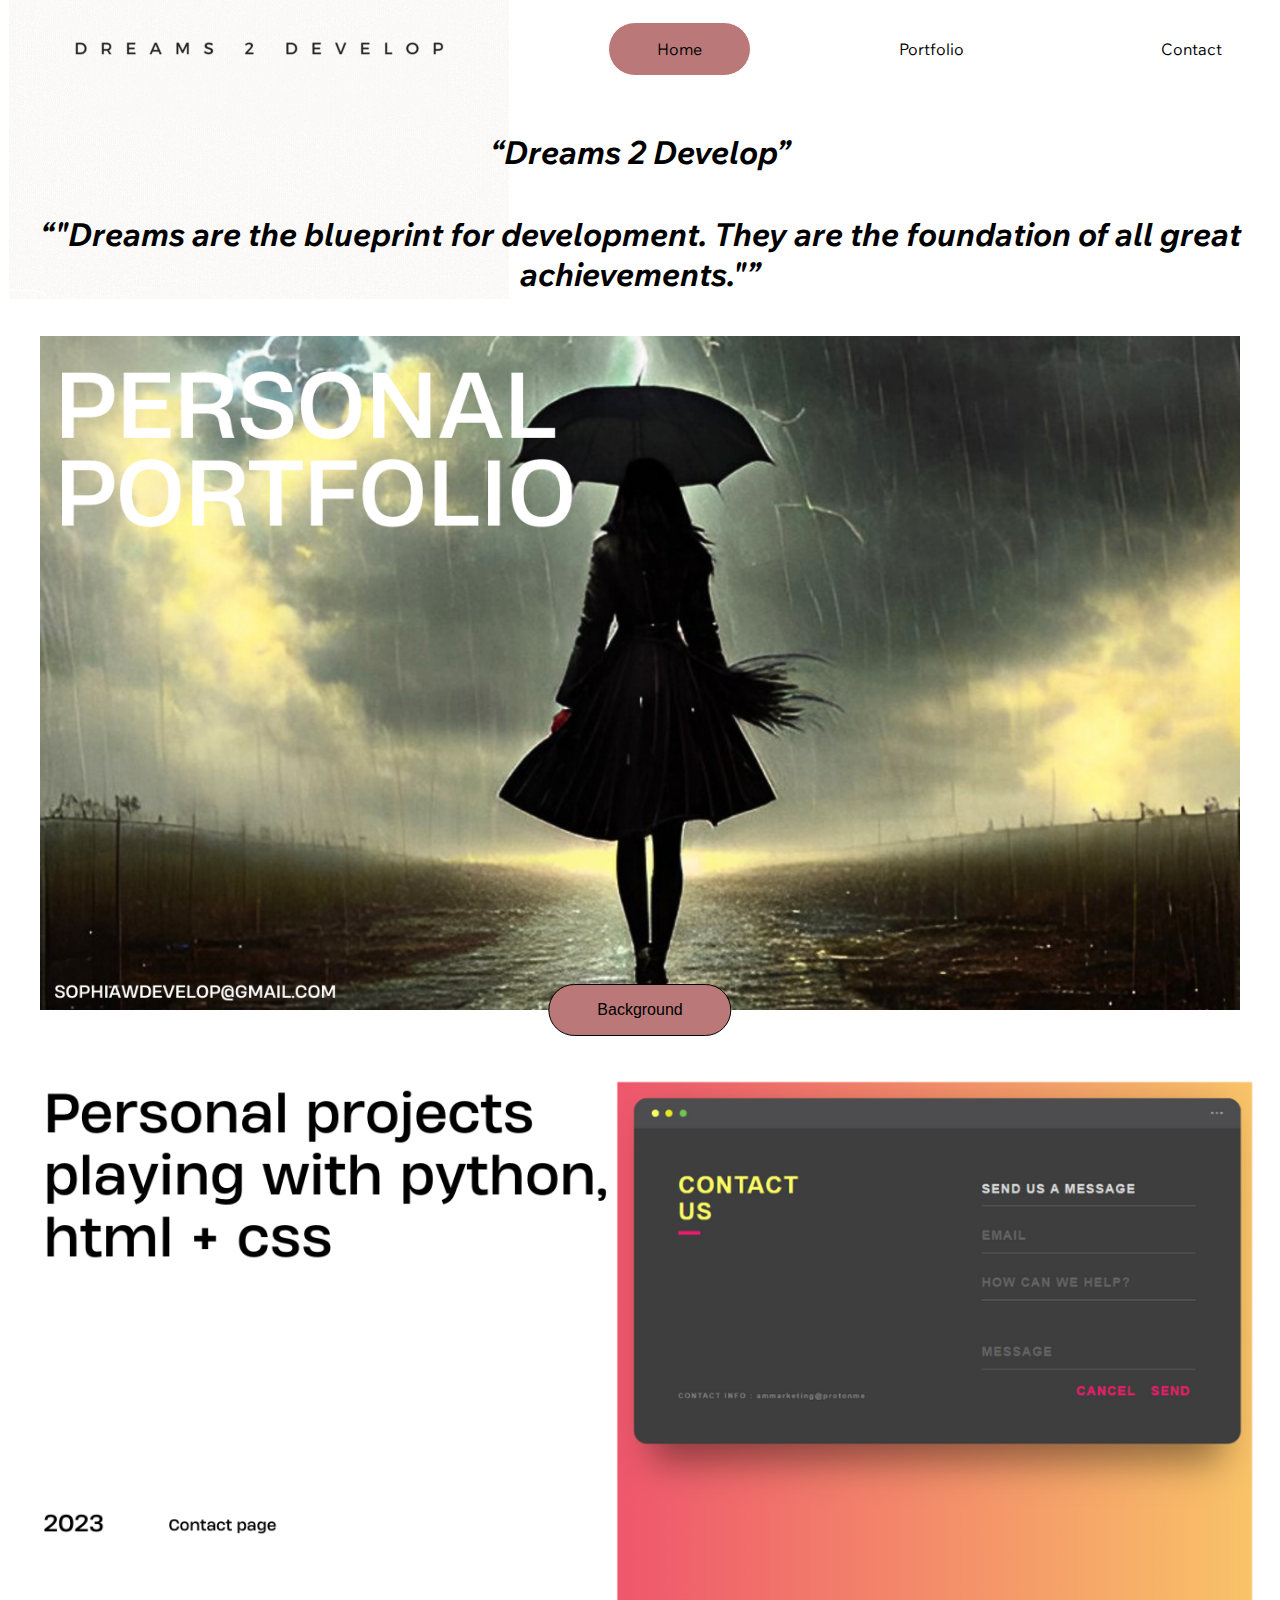
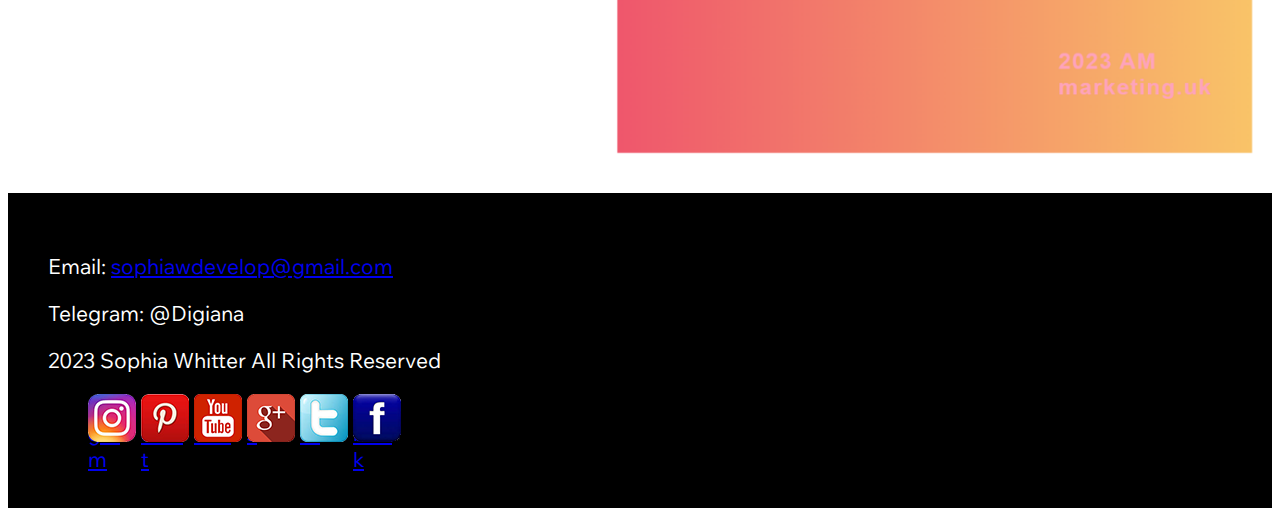
<file: index.html>
<!DOCTYPE html>
<html lang="en">
<!-- This area contains the site head and title and links the stylesheet to the file -->
<head>
  <title>Dreams 2 Develop</title>
  <meta charset="UTF-8">
  <meta name="viewport" content="width=device-width, initial-scale=1.0">
  <link rel="stylesheet" href="flexboxstylesheet.css">
  <!-- <h1>Trippin Travel</h1> -->

  </head>

<!-- this area contains the site logo and the navigation bar for three pages -->
<body>

  <nav>
    <div class="logo">
      <a href="index.html">
        <img src="Black Pink Bold Elegant Monogram Personal Brand Logo.gif" alt="dreams2developlogo.gif">
      </a>
    </div>
  
  <a href="index.html" class="active">Home</a>
  <a href="portfolio.html">Portfolio</a>
  <a href="contact.html" >Contact</a>
  </div>  
  </nav>
<!-- This area contains the introduction text and the company image introducing trippintravel -->
<h4 class="centered">
  <q>Dreams 2 Develop</q>
</h4>
<h4 class="centered">
  <q>"Dreams are the blueprint for development. They are the foundation of all great achievements."</q>
</h4>

<!-- <p class="centered">Welcome to Trippin Travel</p>
<p class="centered">We create trips that make your holiday more valuable</p> -->

<div class="row-center">

<img src="Home.png" width="500px" height="500px" alt="A photo of my personla portfolio pagey">
</div>


<section class="hero">
  <a href="About.png" target="_self"><button>Background</button></a>
  </section>


<!-- Ends the section with the button compononet -->

<img src="4.png" width="100%" height="100%" alt="A photo of my recent projects, a contact form">
 

</body>
<!-- This area contains the footer section with contact and social media links -->
<footer>
  
  <footer>
    


</div>
Email: <a href="sophiawdevelop@gmail.comm">sophiawdevelop@gmail.com</a>
<p> Telegram: @Digiana </p>

</p>
</div>
<div class='copyright'>2023 Sophia Whitter All Rights Reserved</div>
<div class="div">

<centered> 
  <div>
    <ul class="social-icons">

      <li><a href="https://www.instagram.com">instagram<span></span></a></li>
      <li><a href="https://in.pinterest.com">pinterest<span></span></a></li>
      <li><a href="https://youtube.com">youtube<span></span></a></li>
      <li><a href="https://plus.google.com/">gplus<span></span></a></li>
      <li><a href="https://twitter.com/">twitter<span></span></a></li>
      <li><a href="https://www.facebook.com/">facebook<span></span></a></li>
     </ul>

    </centered>
  </div>
  </footer>





<!-- <footer>
  

</footer> -->

</html>
</file>
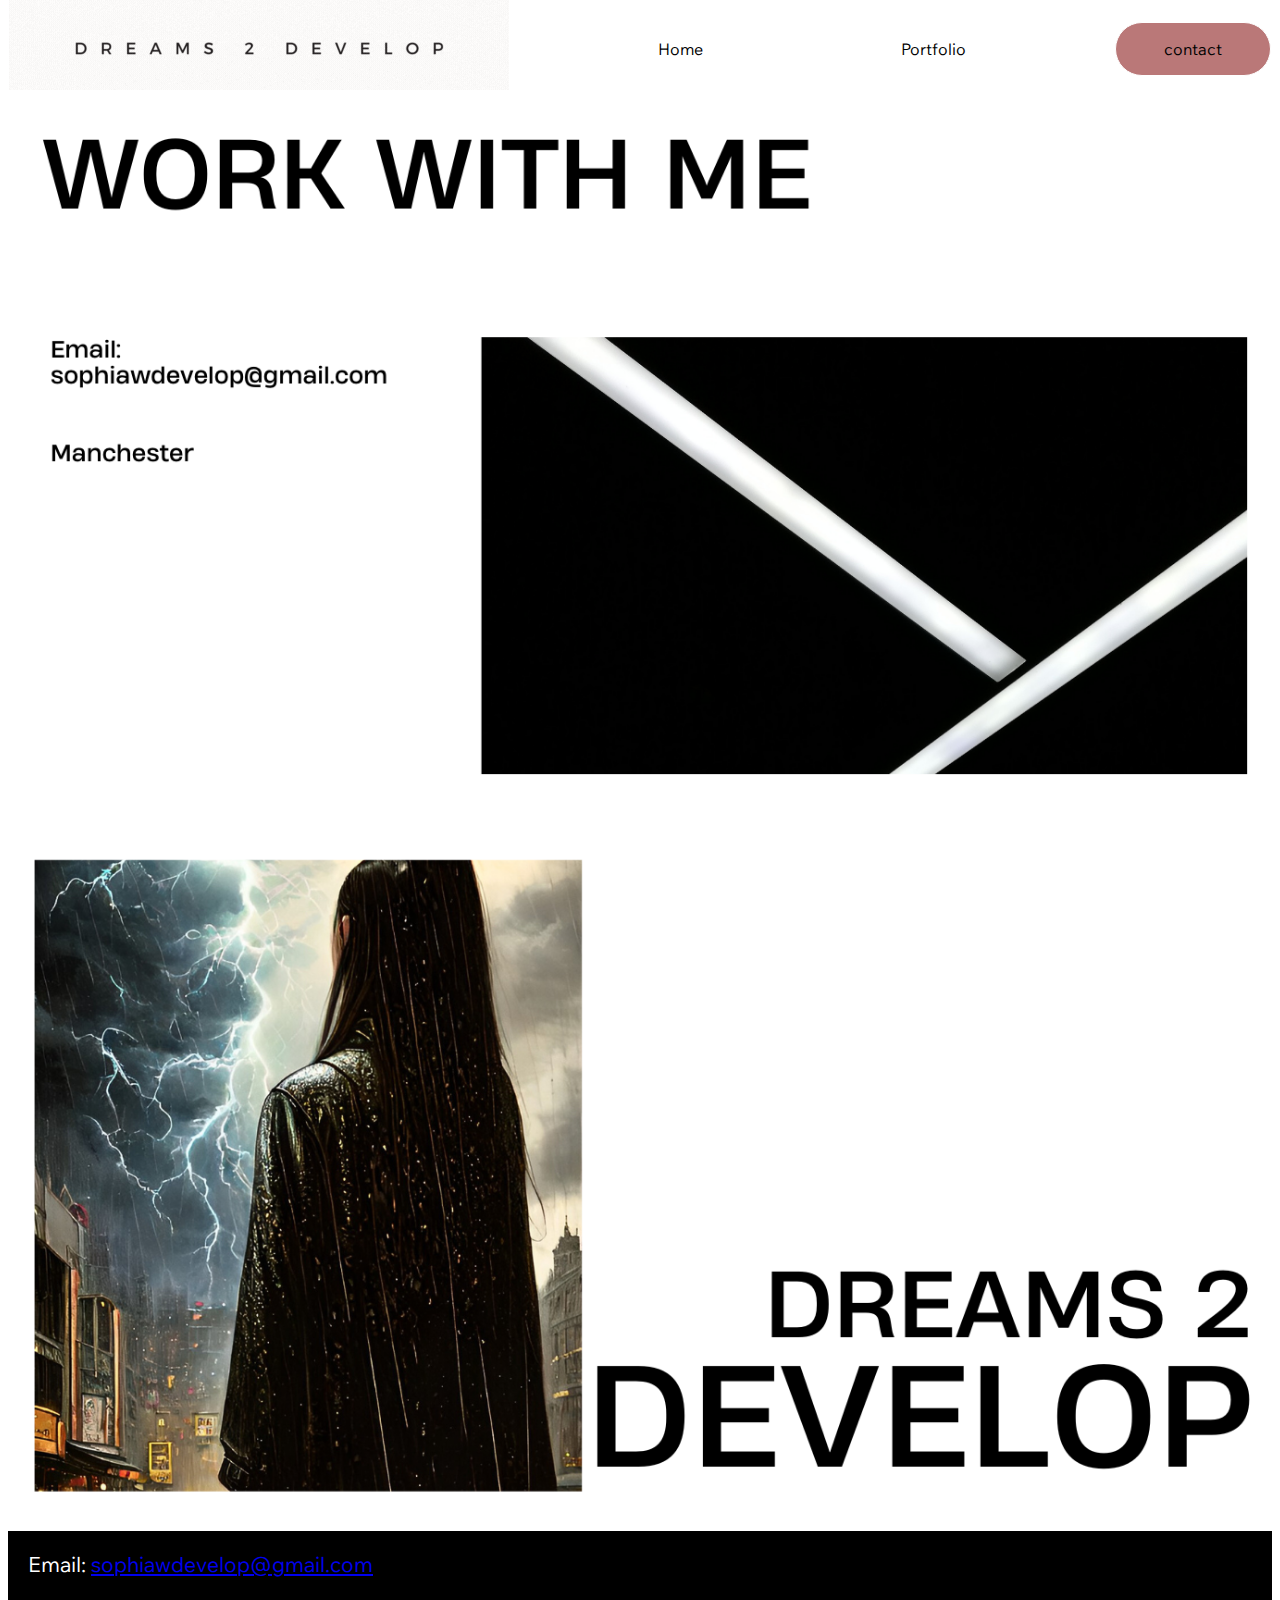
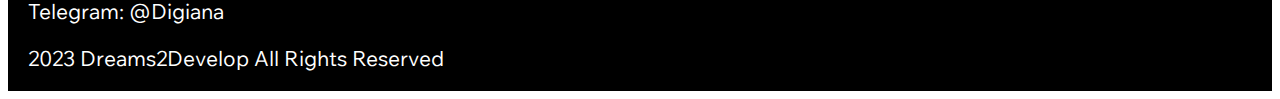
<file: contact.html>
<!DOCTYPE html>
<html lang="en">
   <!-- header area of webpage----------------------------------------------------------->
<head>
  
  <title>Dreams2Develop</title>
  <meta charset="UTF-8">
  <meta name="viewport" content="width=device-width, initial-scale=1.0">
  <link rel="stylesheet" href="flexboxstylesheet.css">
  <!-- menu navigation bar area ----------------------------------------------------------->
     
   </head>
   <!-- main body area add elements text, images, containers and animations etc----------------------------------------------------------->
      
   <body>
    <nav>
      <div class="logo">
        <a href="index.html">
          <img src="Black Pink Bold Elegant Monogram Personal Brand Logo.gif" alt="trippintravellogobluelettersonorange.gif">
        </a>
      </div>
    
    <a href="index.html">Home</a>
    <a href="portfolio.html">Portfolio</a>
    <a href="contact.html" class="active">contact</a>
    </div>  
  </nav>
      <img src="Contact.png" width="500" height="500" alt="contactpage sophiawdevelop@gmail.com">
      

      <!-- <h4 class="centered">
        <q>Take the Mount Fuji via Osaka tour</q>
      </h4>
      <p class="centered">
        <q>Enjoy three days immersed in japan's rich history and scenic views</q>
      </p>
      <p class="centered">
        <q>a tour that will take your breath away</q>
      </p>
      <img src="japan1.webp" width="500" height="500" alt="an image of mount fuji">

      <h4 class="centered">
        <q>Tokyo City Tour</q>
      </h4>
      <p class="centered">
        <q>Enjoy twelve hours immersed in Tokyos contrasting</q>
      </p>
      <p class="centered">
        <q>shopping districts. The tour includes Lunch Dinner & Karaoke</q>
      </p>
      -->

      <img src="finalpage.png" width="500" height="500" alt="an image of a beautiful moon and landscape, my dreams">
      </div> 
     </body>
 <!-- footer area add elements; social media,icons, text, images, contacts and maps etc----------------------------------------------------------->
    <footer> 

    </div>
        Email: <a href="sophiawdevelop@gmail.com">sophiawdevelop@gmail.com</a>
      </p>
      <p> Telegram: @Digiana  </p>
    </div>
    <div class='copyright'>2023 Dreams2Develop All Rights Reserved</div>
  </footer>
    </html>
</file>
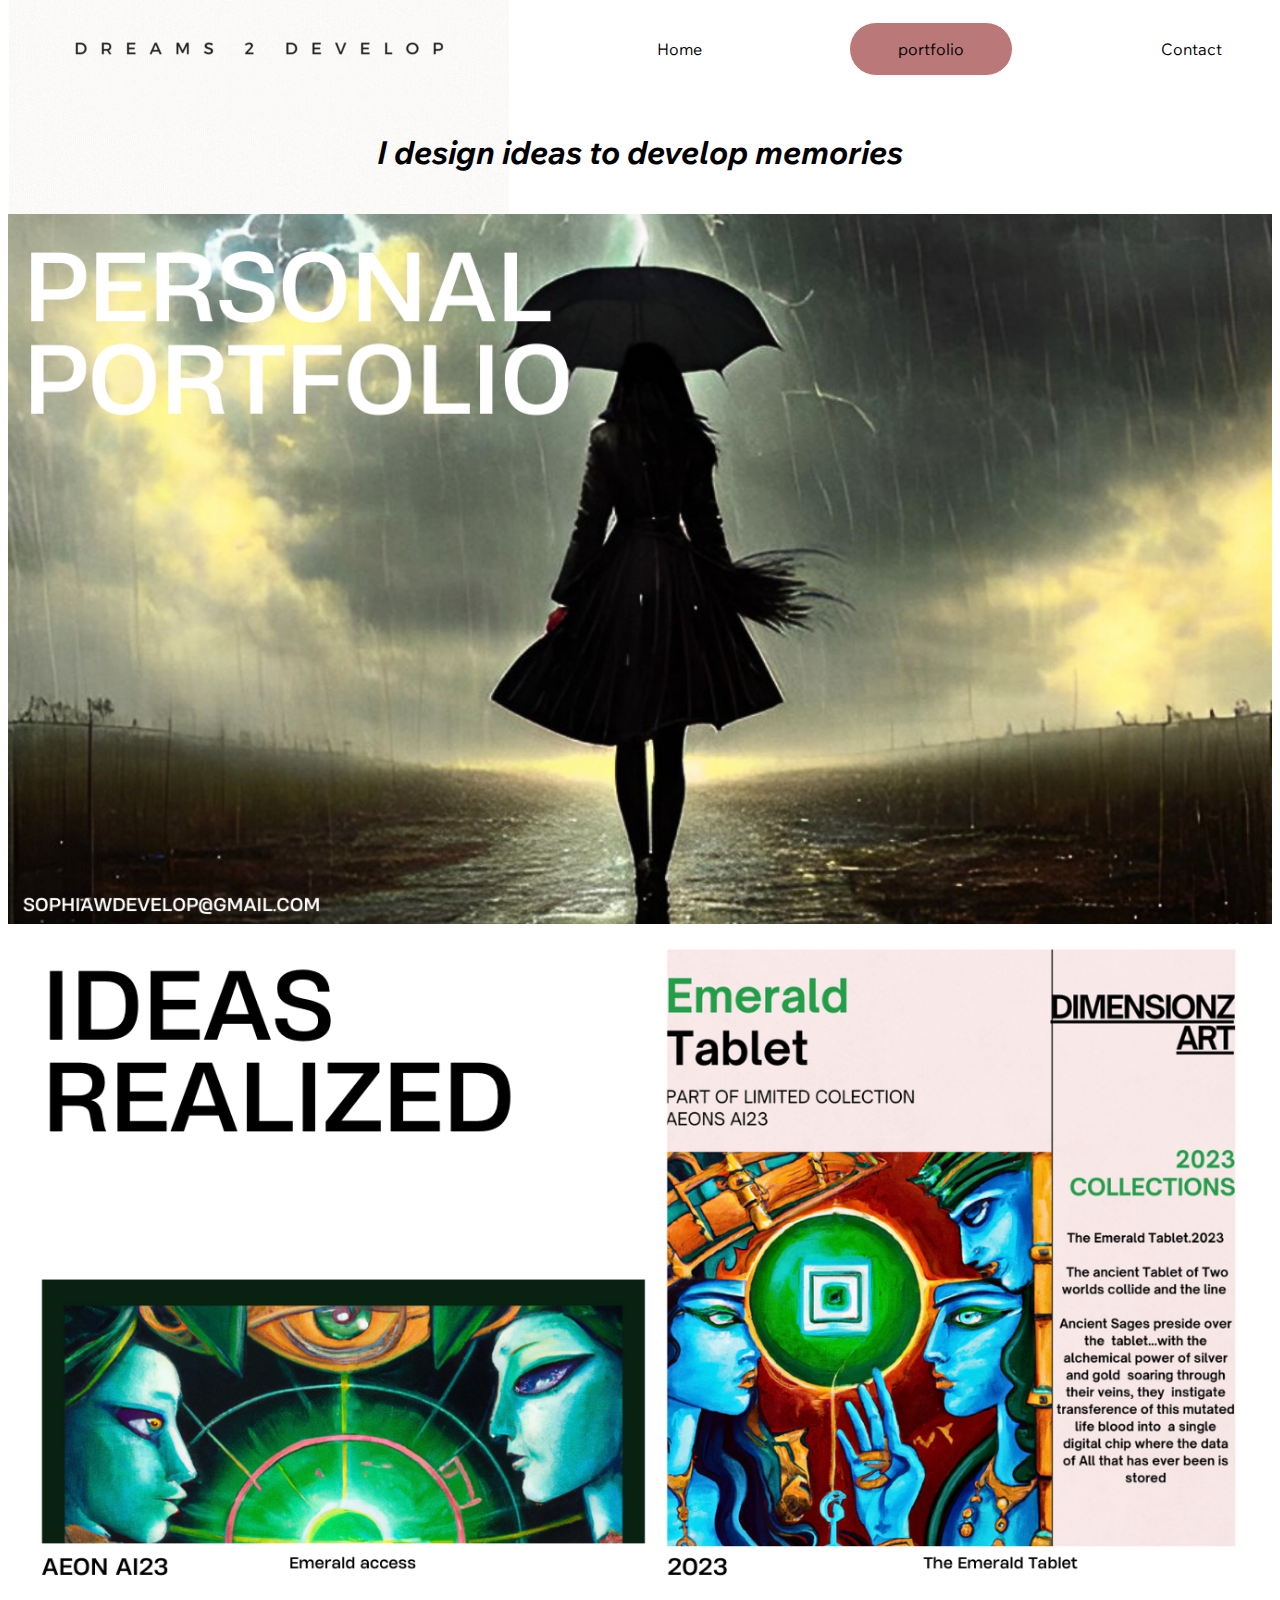
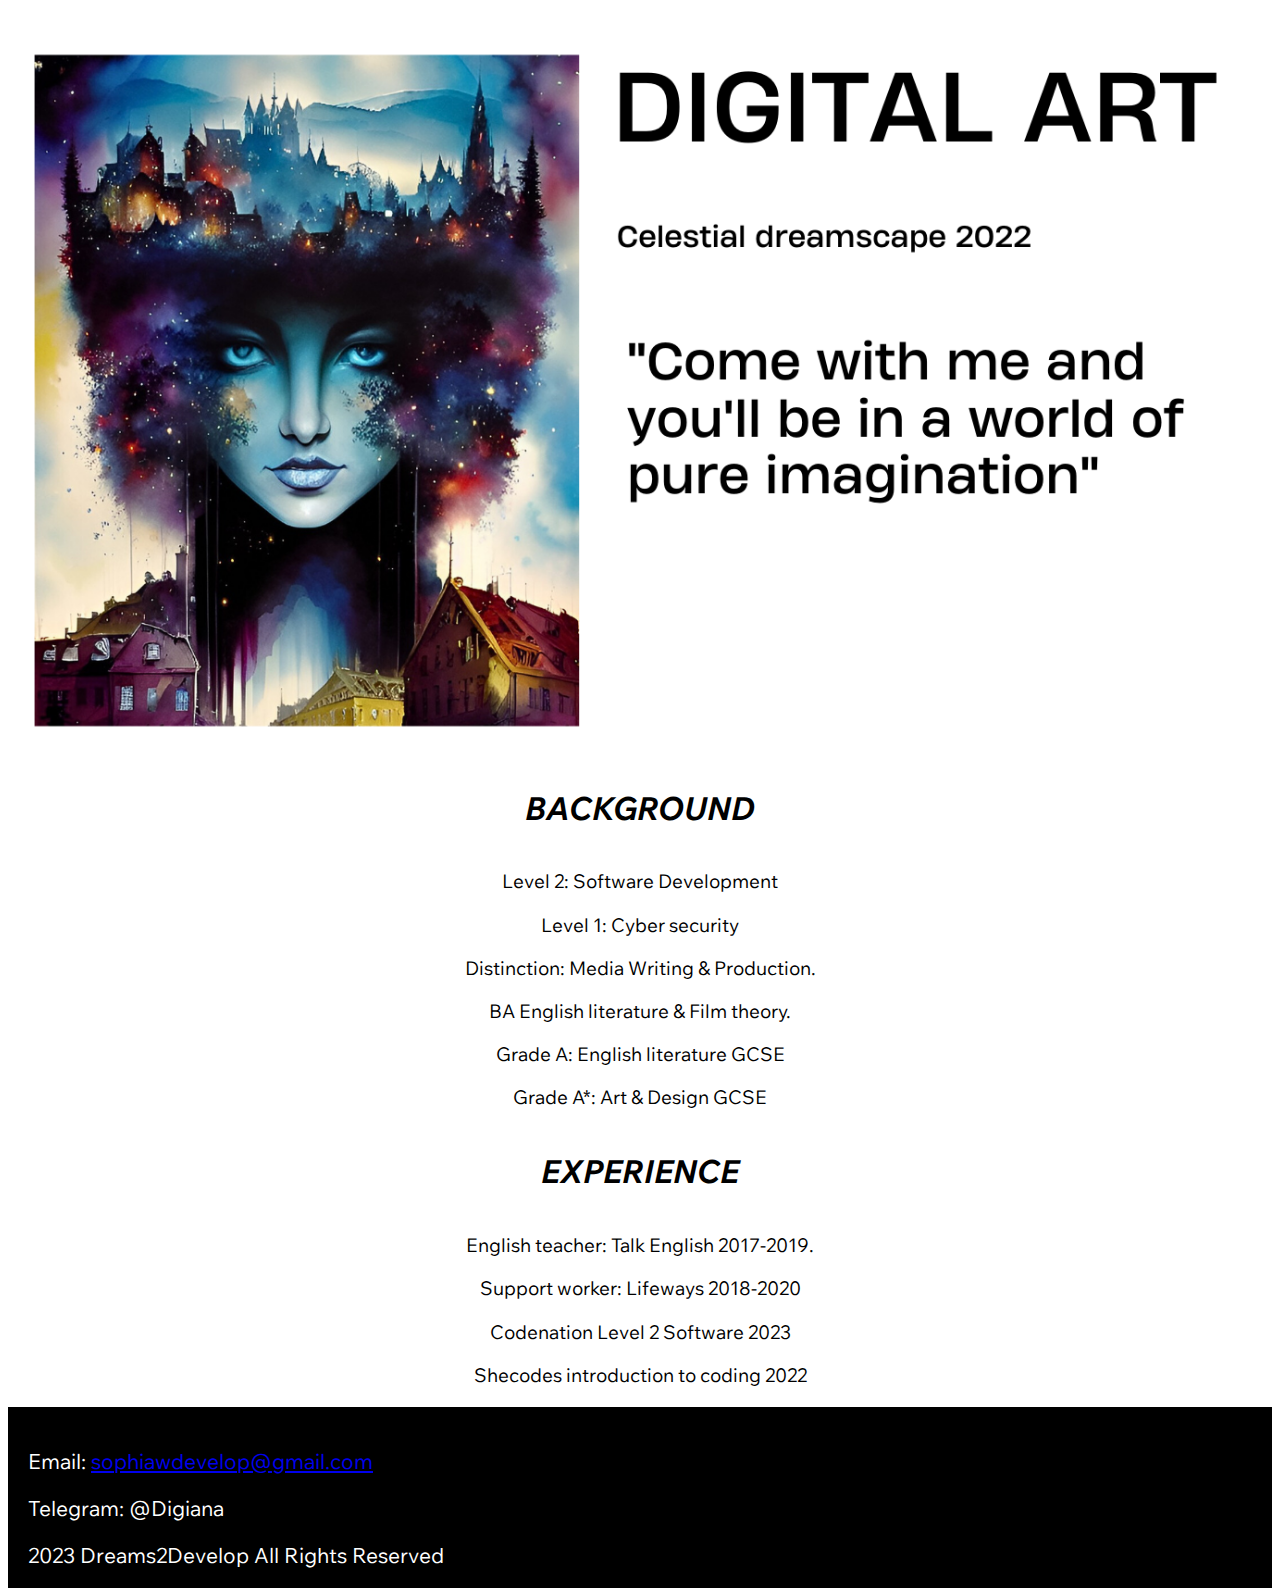
<file: portfolio.html>
<!DOCTYPE html>
<html lang="en">
<head>
  <meta charset="UTF-8">
  <meta name="viewport" content="width=device-width, initial-scale=1.0">
  <link rel="stylesheet" href="flexboxstylesheet.css">
  <!-- menu navigation bar area -->
        <title>Dreams2Develop</title>
</head>
<!-- starts body of webpage with text and images add desired elements to page -->
   <body>
      <nav>
        <div class="logo">
          <a href="index.html">
            <img src="Black Pink Bold Elegant Monogram Personal Brand Logo.gif" alt="trippintravellogobluelettersonorange.gif">
          </a>
        </div>
      <a href="index.html">Home</a>
      <a href="portfolio.html"class="active">portfolio</a>
      <a href="contact.html">Contact</a>
      </div>  
    </nav>
    <h4 class="centered">I design ideas to develop memories</h4>
       

        <img src="Home.png" width="500" height="500" alt="welcome to trippin">
      
        <img src="5.png" width="500" height="500" alt="A photo of athens acropolis">
        <img src="Spotlight.png" width="500" height="500" alt="A photo of athens acropolis">
        

        <!-- this paragraph introduces my background -->
       
        <h4 class="centered">BACKGROUND</h4>
        <p class="centered">Level 2: Software Development</p>
        <P class="centered">Level 1: Cyber security</P>
        <p class="centered">Distinction: Media Writing & Production.</p>
        <p class="centered">BA English literature & Film theory. </p>
        <p class="centered"> Grade A: English literature GCSE </p>
        <p class="centered"> Grade A*: Art & Design GCSE </p>
        <!-- this paragraph introduces my experience -->
        <h4 class="centered">EXPERIENCE</h4> 
        <p class="centered">English teacher: Talk English 2017-2019.</p>
        <p class="centered">Support worker: Lifeways 2018-2020</p>
        <p class="centered">Codenation Level 2 Software 2023</p>
        <p class="centered">Shecodes introduction to coding 2022</p>
  
        </div>

    </body>
    <!-- starts footer of webpage with icons and contact -->
     <footer>
      <div class="contact">
      <i class="fa fa-facebook" aria-hidden="true"></i></p>
      <i class="fa fa-instagram" aria-hidden="true"></i>
    
       </div>
        Email: <a href="sophiawdevelop@gmail.com">sophiawdevelop@gmail.com</a>
      </p>
      <p> Telegram: @Digiana  </p>
      </div>
      <div class='copyright'>2023 Dreams2Develop All Rights Reserved</div>

     </footer>
  </html>
</file>
<file: flexboxstylesheet.css>
@import url('https://fonts.googleapis.com/css2?family=Amita:wght@700&family=Fondamento&family=Inter:wght@100;200&family=Noto+Sans+Cypro+Minoan&family=Orbitron&family=Wix+Madefor+Text:wght@600&display=swap');


body {
  background-image: url("backgroundtrippin1.png");
  background-repeat: no-repeat;
  background-size: cover;
  font-family: 'Wix Madefor Text', sans-serif;
  font-size: 21px;
  color: black;
}
.active {
  background-color:#ba7878;
}
header {
  display: flex;
  color: white;
  font-family: 'Wix Madefor Text', sans-serif;
  font-weight: 800;
  color: white;
  padding-block-end: 10%;
  text-align: center=center;
  justify-content: space-evenly;
  <title>Centered Text</title>
<style>
h4 {
  text-align: center;
}
}

nav {
  height: 80px;
  background: #0.0;
  display: flex;
  justify-content: space-between;
  align-items: center;
  padding: 0rem calc(100vw - 13000px) / 2;
  font-size: 1rem;
  border: solid 1px #fff;
  color: #fff;
  cursor: pointer;
  border-radius: 50px;
  :hover {
    color: #fff;
    background: #694646;
  }
 
}
/* This area feautures the logo text(if using image remains inactive) and sets the paramaters and style of font */
.logo {
  color: #000;
  font-size: 1.5rem;
  font-weight: bold;
  font-style: bold;
  padding:none;
}
/* This area changes the paragraph text to center on the page */
p.centered {
  text-align: center;
  color: #000;
  font-size: 1.2rem;
  font-style:bold;
}

h4.centered {
  text-align: center;
}

h4.centered  {
  font-size: 1.5em;
  font-weight: bold;
  font-style: italic;
  quotes: "“" "”";
  /* or, can use single quotes: '‘' '’' */
  /* to add more space between the quote marks, use */
  /* quotes-space: 0.2em; */
}

/* This area features the navigation bar and sets its papameters in order to display as desired on the page, change settings to adapt */
nav a {
  text-decoration: none;
  color: #000;
  padding: 1.5rem;
  padding: 1rem 3rem;
  font-size: 1rem;
  border: solid 1px #fff;
  background: transparent;
  cursor: pointer;
  border-radius: 50px;
/* This area adds a highlight to the navigation items and changes color so the tabs highlight when pointed at*/
  :hover {
    color: #ba7878;
    background: #000;
  }
}
/* This area adapts the navigation items in the contactpage of the site*/
nav contact.html {
  text-decoration: none;
  color: #000;
  padding: 1.5rem;
}
.hero{
  background:#004AAD;
}
/* This area adapts the navigation items in the portfolio page of the site*/
nav portfolio.html {
  text-decoration: none;
  color: #000;
  padding: 1.5rem;
}
.hero{
  background:#fff;
}
/* This area sets the paramaters for a container within the page*/

.hero-container {
  display: grid;
  grid-template-columns: 1fr 1fr;
  height: 50vh;
  padding: 3rem calc(100vw - 13000px);
}
.row-center {
  display: flex;
  flex-direction: row;
  justify-content: flex-start;
  color: #000;
  padding: 0rem 2rem;
}

.row-center h1 {
  margin-bottom: 2rem;
  font-size: 3rem;
}

.row-center p {
  margin-bottom: 2rem;
  font-size: 1.5rem;
  line-height: 1.5rem;
}

button {
  padding: 1rem 3rem;
  background-color: #ba7878;
  font-size: 1rem;
  border: solid 1px #000;
  color: black;
  cursor: pointer;
  border-radius: 50px;
  left: 50%;
  transform: translate(-50%, -50%);
  position: relative;

}

button:hover {
  background: #694646;
  color: #fff
  href: ./japan.html;
}

.column-right {
  display: flex;
  flex-direction: column;
  justify-content: center;
  align-items: center;
  padding: 0rem 2rem;
}
.hero-image{
  width: 100%;
  height: 100%;
  align-center;
}
@media screen and (max-width:786px){
  .hero-container{
    grid-template-columns: 1fr;
  }
}
/* This area changes the style of a container with an image*/

.container {
  width: 33.33%;
  display: flex;
  flex-direction: row;
  flex-wrap: wrap;
  margin: 2 auto;
  padding: 5%;
  font-family: 'Wix Madefor Text', sans-serif;
}

img {
  width: 100%;
  height: auto;
}
/* This area changes the style of a second container with an image must reflect on html page with correct tag container1*/
.container1 {
  width: 33.33%;
  display: flex;
  flex-direction: row;
  flex-wrap: wrap;
  margin: 2 auto;
  padding: 5%;
  font-family: 'Wix Madefor Text', sans-serif;
}
/* This area changes the style of the footer area of the site */
footer {
  background-color: #000;
  color: #fff;
  padding: 20px;
  margin-top: 20px;
}
/* This area changes the style of an image using flex to transform */



img {
  
    display:flex;
    justify-content: space-evenly;
    color: black; 
    font-family: 'Wix Madefor Text', sans-serif;
    font-size:"21";
    text-aligh:space-evenly;
    flex-wrap: wrap;
    hover: black; */
}

.social-icons li {
  display: inline-block;
  margin-bottom: 5px;
  vertical-align: middle;
}

.social-icons a {
  position: relative;
  display: block;
  width: 48px;
  height: 48px;
  word-break: break-all;
}

.social-icons span  {
  position: absolute;
  top: 0;
  left: 0;
  width: 48px;
  height: 48px;
  background-image: url( social-icons.png );
}

.social-icons li:nth-child(2)  span {
  background-position: -48px 0;
}

.social-icons li:nth-child(3) span {
  background-position: -96px 0;
}

.social-icons li:nth-child(4) span {
  background-position: 0 -48px;
}

.social-icons li:nth-child(5) span  {
  background-position: -48px -48px;
}

.social-icons li:nth-child(6) span  {
  background-position: -96px -48px;
}
</file>
